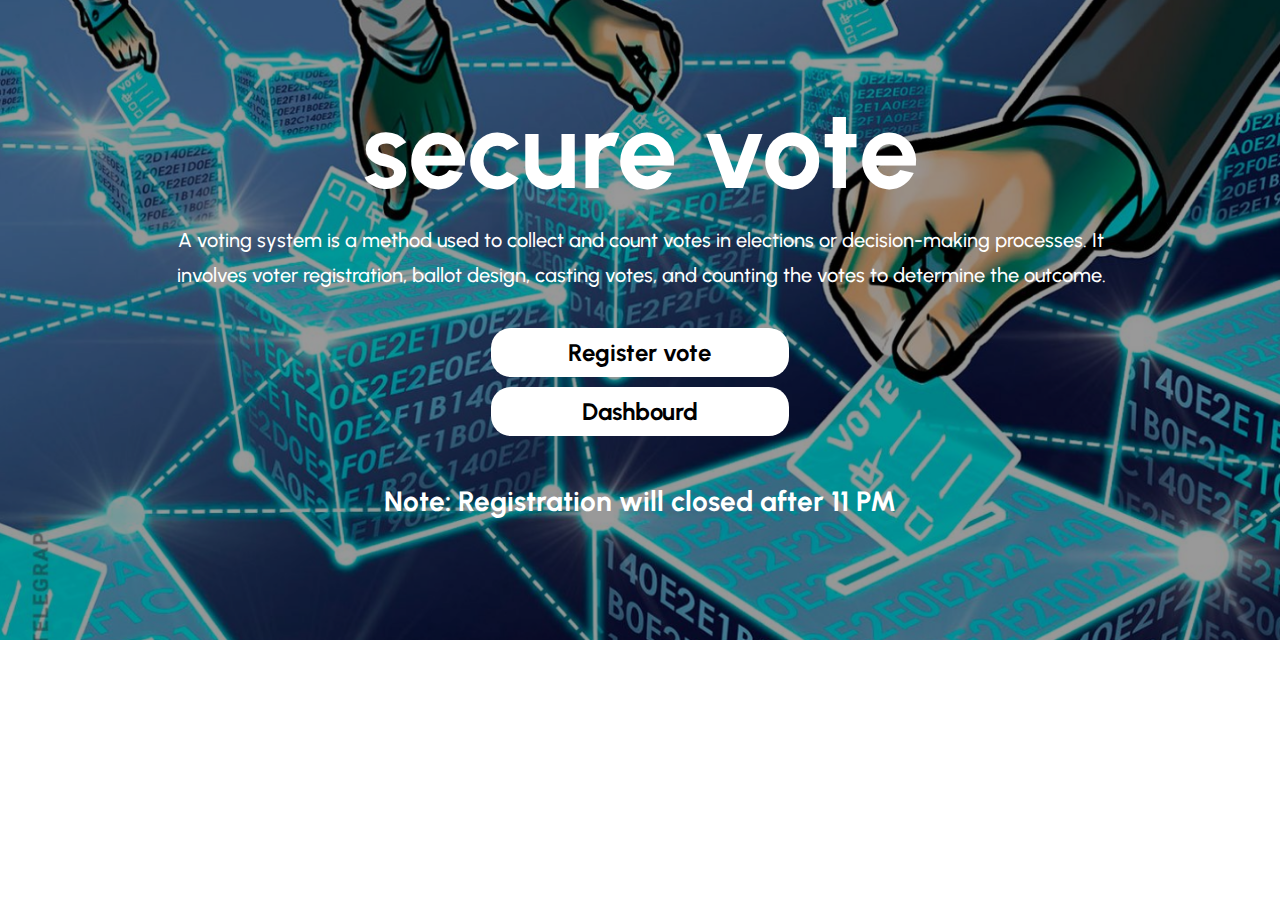
<file: index.html>
<!DOCTYPE html>
<html>

<head>
  <title>TITLE HERE</title>
  <meta charset="utf-8" />
  <meta http-equiv="X-UA-Compatible" content="IE=edge" />
  <meta name="viewport" content="width=device-width, initial-scale=1.0,user-scalable=no" />
  <link rel="stylesheet" href="./assets/css/bootstrap.min.css" />
  <link rel="stylesheet" href="./assets/css/font-awesome.css" />
  <link rel="preconnect" href="https://fonts.googleapis.com">
  <link rel="preconnect" href="https://fonts.gstatic.com" crossorigin>
  <link href="https://fonts.googleapis.com/css2?family=Urbanist:ital,wght@0,100..900;1,100..900&display=swap"
    rel="stylesheet">
  <link rel="stylesheet" href="./assets/css/style.css" />
  <link rel="stylesheet" href="./assets/css/responsive.css" />

</head>

<body>

  <section class="descktop-one-sect">
    <div class="container-fluid">
      <div class="row align-items-center">
        <div class="col-md-10 mx-auto">
          <div class="descktop-one">
            <h1>secure vote</h1>
            <p>A voting system is a method used to collect and count votes in elections or decision-making processes. It
              involves voter registration, ballot design, casting votes, and counting the votes to determine the
              outcome.
            </p>
            <a href="login.html">Register vote</a>
             <a href="dashbord.html">Dashbourd</a>
            <h6>Note: Registration will closed after 11 PM</h6>
          </div>
        </div>
      </div>
    </div>

  </section>







  <script src="./assets/js/font.js"></script>
  <script src="./assets/js/bootstrap.bundle.min.js"></script>
  <script src="./assets/js/custom.js"></script>
</body>

</html>
</file>
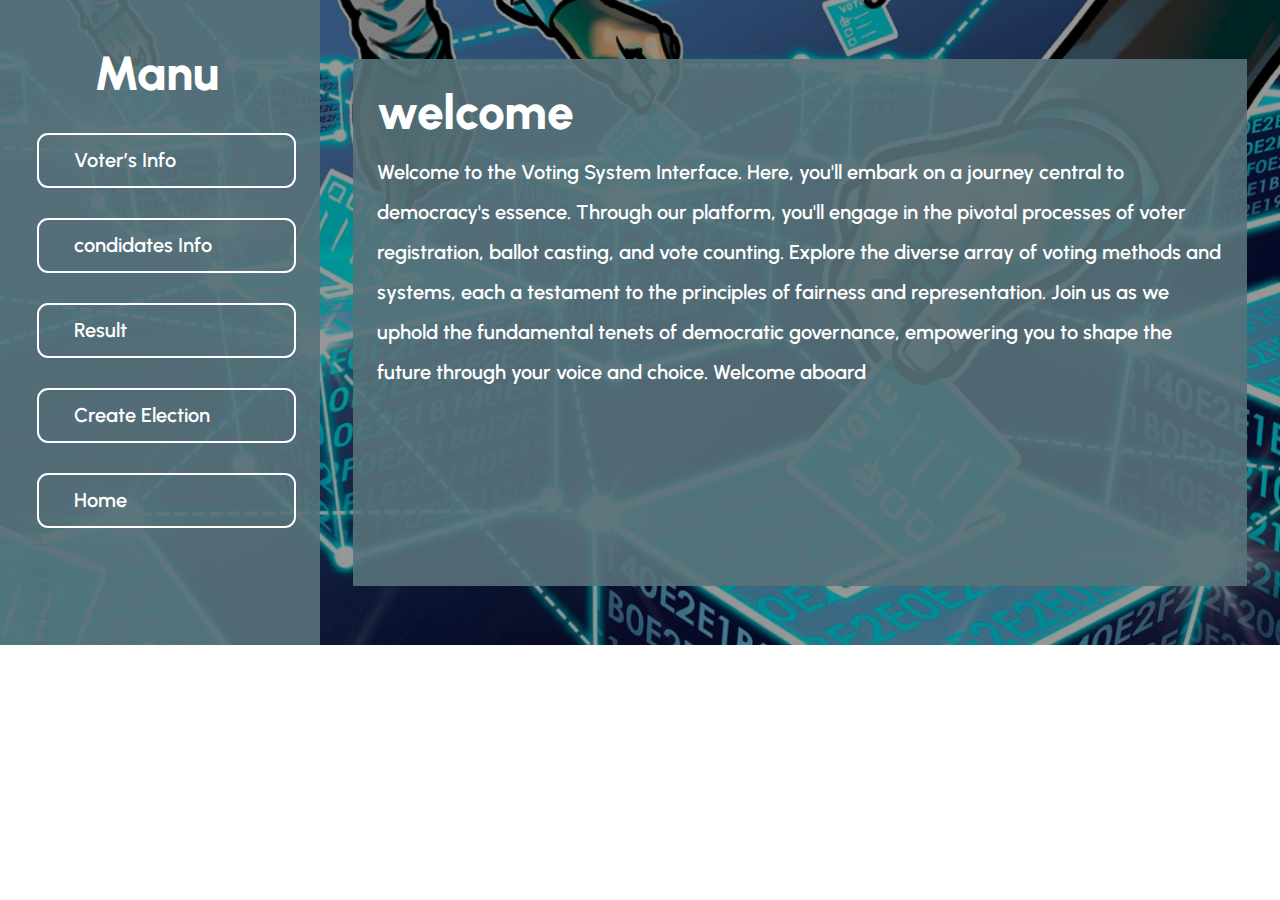
<file: dashbord.html>
<!DOCTYPE html>
<html>

<head>
  <title>TITLE HERE</title>
  <meta charset="utf-8" />
  <meta http-equiv="X-UA-Compatible" content="IE=edge" />
  <meta name="viewport" content="width=device-width, initial-scale=1.0,user-scalable=no" />
  <link rel="stylesheet" href="./assets/css/bootstrap.min.css" />
  <link rel="stylesheet" href="./assets/css/font-awesome.css" />
  <link rel="preconnect" href="https://fonts.googleapis.com">
  <link rel="preconnect" href="https://fonts.gstatic.com" crossorigin>
  <link href="https://fonts.googleapis.com/css2?family=Urbanist:ital,wght@0,100..900;1,100..900&display=swap"
    rel="stylesheet">
  <link rel="stylesheet" href="./assets/css/style.css" />
  <link rel="stylesheet" href="./assets/css/responsive.css" />

</head>

<body>

  <section class="descktop-one-sect dashbord-sect">
    <div class="container-fluid ">
      <div class="row ">
        <div class="col-md-3 p-0">
          <div class="dashbord-side">
            <div class="sidebar-link">
              <h1><a href="dashbord.html">Manu</a></h1>
              <div class="sidebar-btn">
                <a href="vote-info.html">Voter’s Info</a>
                <a href="studentinfo.html">condidates Info</a>
                <a href="result.html">Result</a>
                <a href="election.html">Create Election</a>
                <a href="index.html">Home</a>

                <!-- <a href="javascript:;"></a> -->
              </div>
            </div>
          </div>


      

        </div>


        <div class="col-md-9">
          
          <div class="dashbord-wellcome">
            <h1>welcome</h1>
            <p>Welcome to the Voting System Interface. Here, you'll embark on a journey central to democracy's essence.
              Through our platform, you'll engage in the pivotal processes of voter registration, ballot casting, and
              vote counting. Explore the diverse array of voting methods and systems, each a testament to the principles
              of fairness and representation. Join us as we uphold the fundamental tenets of democratic governance,
              empowering you to shape the future through your voice and choice. Welcome aboard</p>
          </div>
        </div>
      </div>
    </div>

  </section>







  <script src="./assets/js/font.js"></script>
  <script src="./assets/js/bootstrap.bundle.min.js"></script>
  <script src="./assets/js/custom.js"></script>
</body>

</html>
</file>
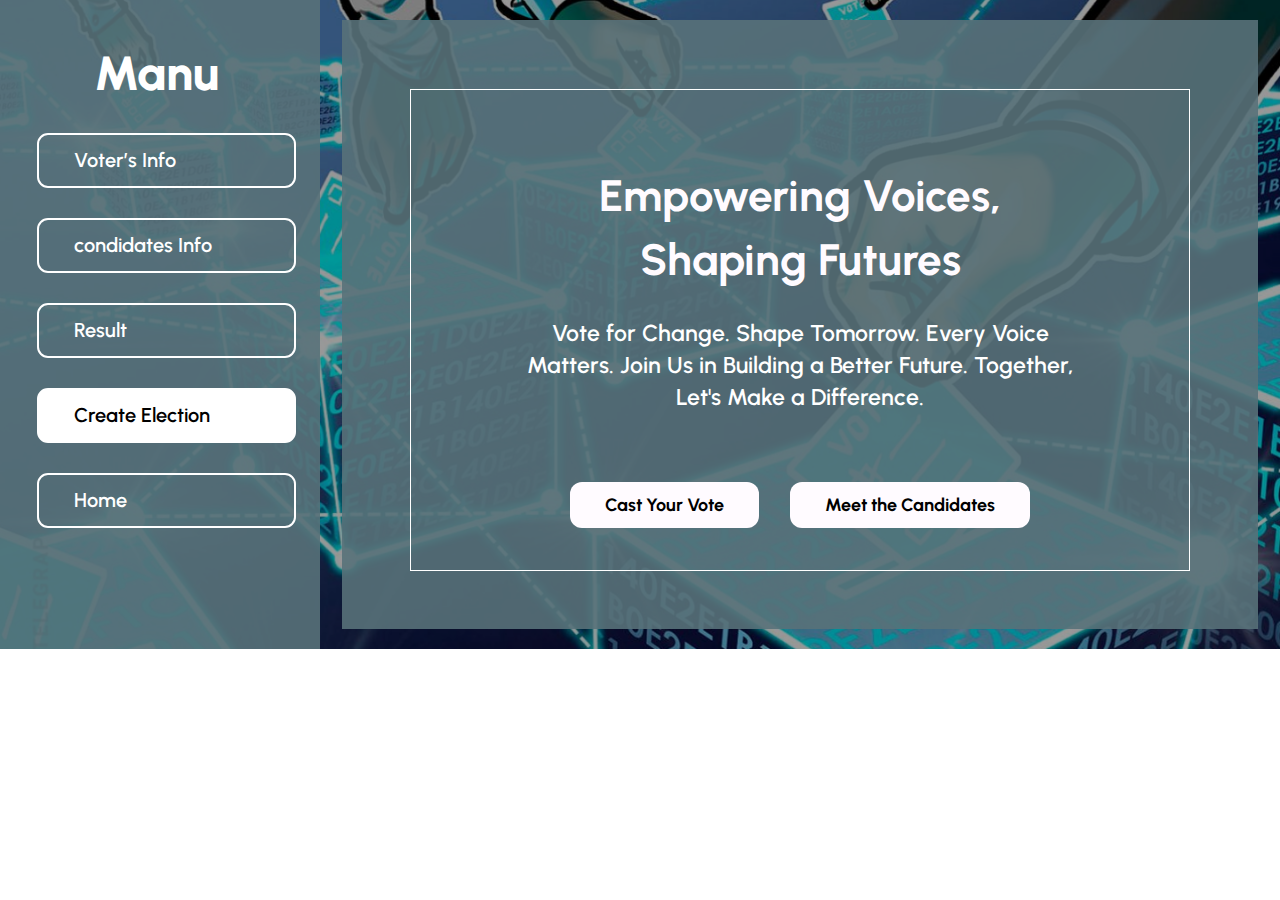
<file: election.html>
<!DOCTYPE html>
<html>

<head>
  <title>TITLE HERE</title>
  <meta charset="utf-8" />
  <meta http-equiv="X-UA-Compatible" content="IE=edge" />
  <meta name="viewport" content="width=device-width, initial-scale=1.0,user-scalable=no" />
  <link rel="stylesheet" href="./assets/css/bootstrap.min.css" />
  <link rel="stylesheet" href="./assets/css/font-awesome.css" />
  <link rel="preconnect" href="https://fonts.googleapis.com">
  <link rel="preconnect" href="https://fonts.gstatic.com" crossorigin>
  <link href="https://fonts.googleapis.com/css2?family=Urbanist:ital,wght@0,100..900;1,100..900&display=swap"
    rel="stylesheet">
  <link rel="stylesheet" href="./assets/css/style.css" />
  <link rel="stylesheet" href="./assets/css/responsive.css" />

</head>

<body>

  <section class="descktop-one-sect dashbord-sect">
    <div class="container-fluid ">
      <div class="row ">
        <div class="col-md-3 p-0">
          <div class="dashbord-side">
            <div class="sidebar-link">
              <h1><a href="dashbord.html">Manu</a></h1>
              <div class="sidebar-btn">
                <a href="vote-info.html">Voter’s Info</a>
                <a href="studentinfo.html">condidates Info</a>
                <a href="result.html">Result</a>
                <a href="election.html" class="active">Create Election</a>
                <a href="index.html">Home</a>

                <!-- <a href="javascript:;"></a> -->
              </div>
            </div>
          </div>
        </div>


        <div class="col-md-9">
          <div class="cadidate-info">
            <div class="election-border">

              <div class="electon-data">
                <h1>Empowering Voices, Shaping Futures</h1>
                <p>Vote for Change. Shape Tomorrow. Every Voice Matters. Join Us in Building a Better Future.
                  Together, Let's Make a Difference.</p>
                <div class="info-conform-btn election-btn">
                  <a href="javascript:;">Cast Your Vote</a>
                  <a href="javascript:;">Meet the Candidates</a>
                </div>
              </div>


            </div>
          </div>
        </div>
      </div>
    </div>

  </section>







  <script src="./assets/js/font.js"></script>
  <script src="./assets/js/bootstrap.bundle.min.js"></script>
  <script src="./assets/js/custom.js"></script>
</body>

</html>
</file>
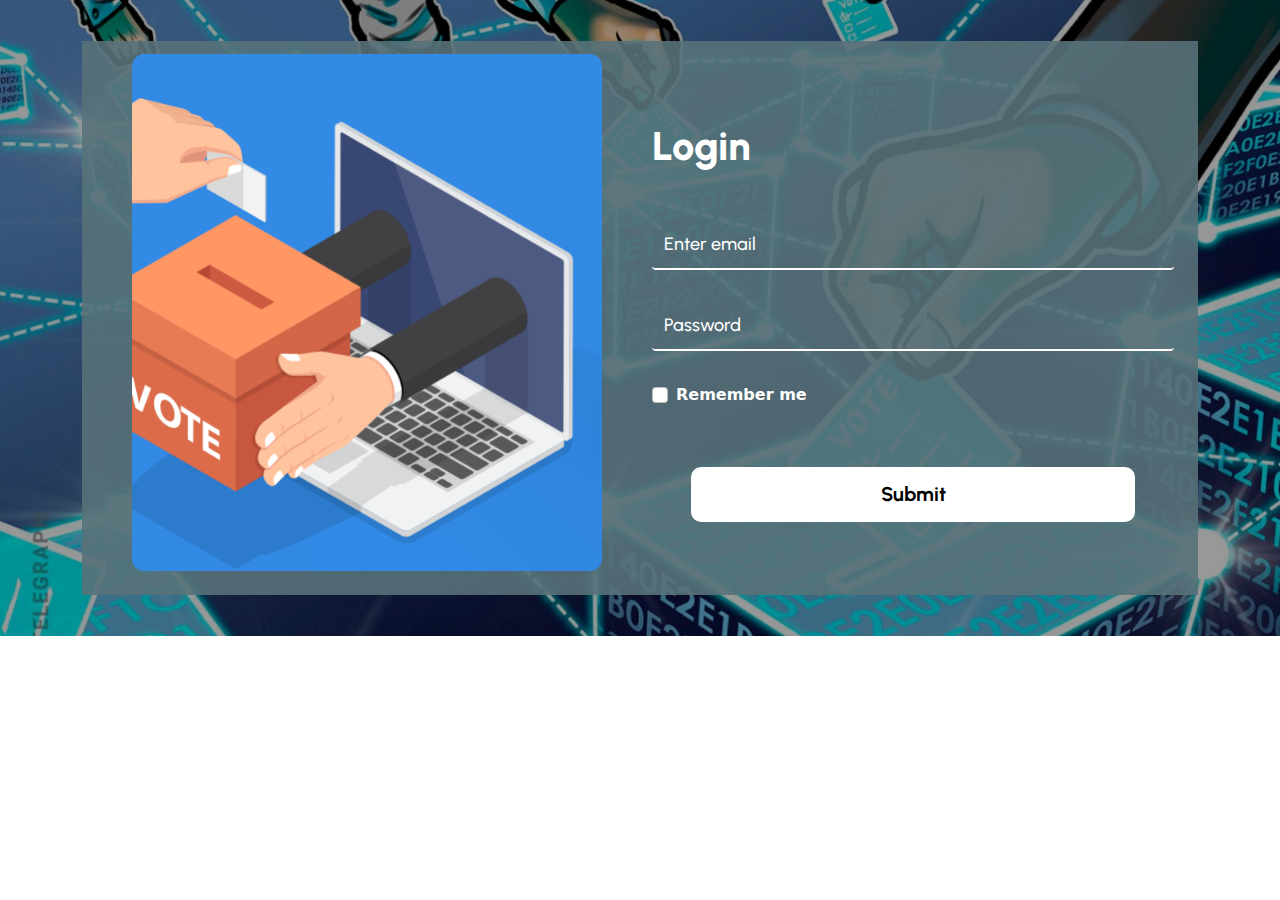
<file: login.html>
<!DOCTYPE html>
<html>

<head>
    <title>TITLE HERE</title>
    <meta charset="utf-8" />
    <meta http-equiv="X-UA-Compatible" content="IE=edge" />
    <meta name="viewport" content="width=device-width, initial-scale=1.0,user-scalable=no" />
    <link rel="stylesheet" href="./assets/css/bootstrap.min.css" />
    <link rel="stylesheet" href="./assets/css/font-awesome.css" />
    <link rel="preconnect" href="https://fonts.googleapis.com">
    <link rel="preconnect" href="https://fonts.gstatic.com" crossorigin>
    <link href="https://fonts.googleapis.com/css2?family=Urbanist:ital,wght@0,100..900;1,100..900&display=swap"
        rel="stylesheet">
    <link rel="stylesheet" href="./assets/css/style.css" />
    <link rel="stylesheet" href="./assets/css/responsive.css" />

</head>

<body>

    <section class="descktop-one-sect">
        <div class="container">
            <div class="row align-items-center">
                <div class="col-md-12">
                    <div class="login-page">
                        <div class="row">
                            <div class="col-md-6">
                                <div class="login-image">
                                    <img src="./assets/images/Login.png" alt="">
                                </div>
                            </div>
                            <div class="col-md-6">
                                <div class="login-data">
                                    <h2>Login</h2>
                                    <div class="login-list">
                                        <form>
                                            <div class="form-group">
                                                <!-- <label for="exampleInputEmail1">Email address</label> -->
                                                <input type="email" class="form-control" id="exampleInputEmail1"
                                                    aria-describedby="emailHelp" placeholder="Enter email">
                                            </div>
                                            <div class="form-group">
                                                <!-- <label for="exampleInputPassword1">Password</label> -->
                                                <input type="password" class="form-control" id="exampleInputPassword1"
                                                    placeholder="Password">
                                            </div>
                                            <div class="form-check">
                                                <input type="checkbox" class="form-check-input" id="exampleCheck1">
                                                <label class="form-check-label" for="exampleCheck1">Remember me</label>
                                            </div>
                                            <div class="login-btn">
                                                <button type="submit" class="btn btn-primary">Submit</button>
                                                <!-- <a href="javacript:;">Login</a> -->
                                            </div>
                                        </form>
                                    </div>


                                </div>
                            </div>
                        </div>
                    </div>
                </div>
            </div>
        </div>
    </section>







    <script src="./assets/js/font.js"></script>
    <script src="./assets/js/bootstrap.bundle.min.js"></script>
    <script src="./assets/js/custom.js"></script>
</body>

</html>
</file>
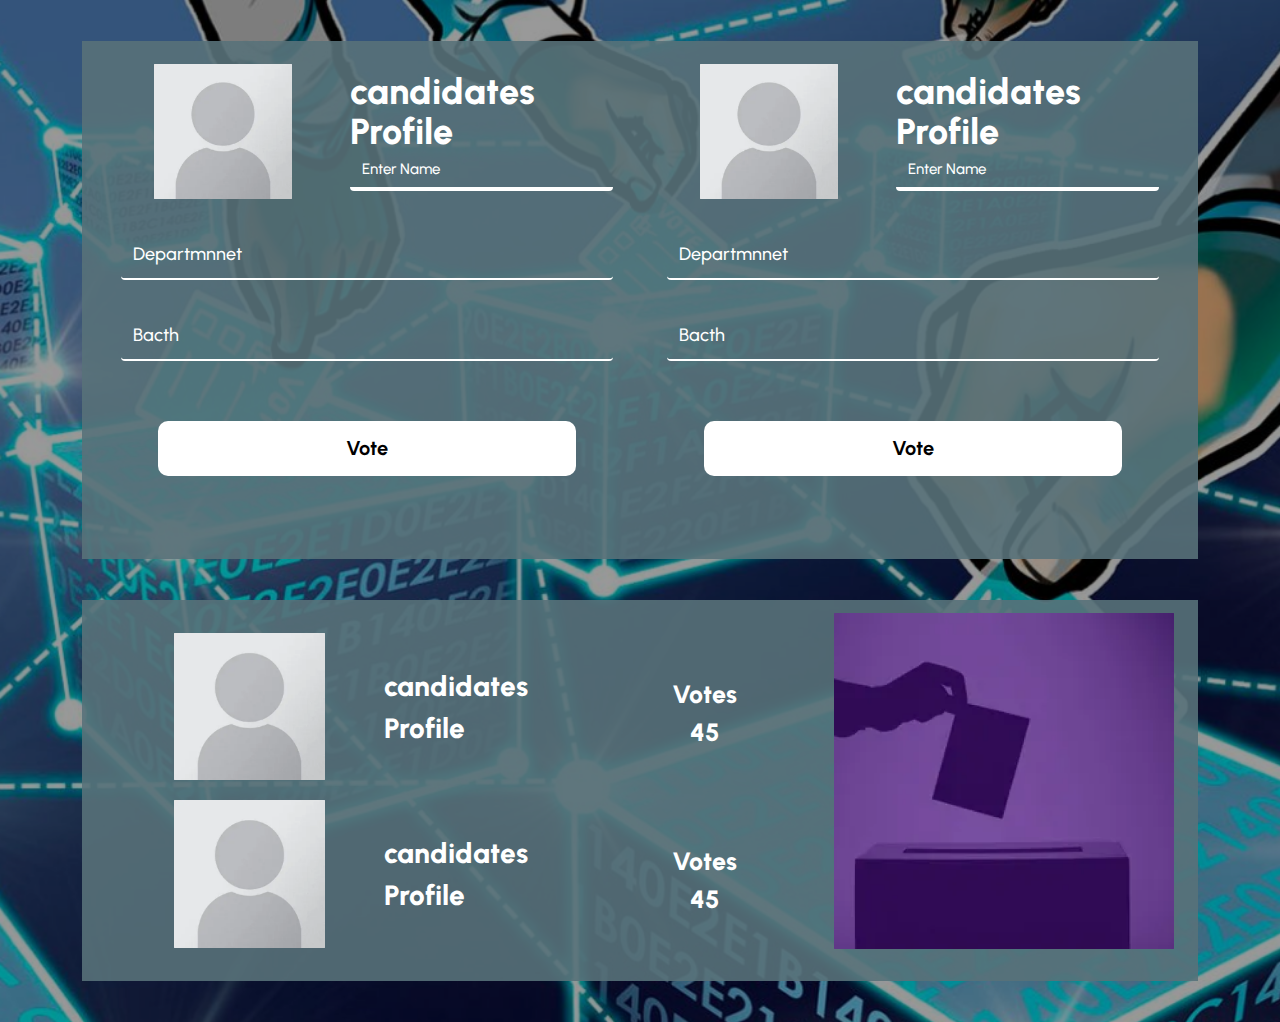
<file: profile.html>
<!DOCTYPE html>
<html>

<head>
    <title>TITLE HERE</title>
    <meta charset="utf-8" />
    <meta http-equiv="X-UA-Compatible" content="IE=edge" />
    <meta name="viewport" content="width=device-width, initial-scale=1.0,user-scalable=no" />
    <link rel="stylesheet" href="./assets/css/bootstrap.min.css" />
    <link rel="stylesheet" href="./assets/css/font-awesome.css" />
    <link rel="preconnect" href="https://fonts.googleapis.com">
    <link rel="preconnect" href="https://fonts.gstatic.com" crossorigin>
    <link href="https://fonts.googleapis.com/css2?family=Urbanist:ital,wght@0,100..900;1,100..900&display=swap"
        rel="stylesheet">
    <link rel="stylesheet" href="./assets/css/style.css" />
    <link rel="stylesheet" href="./assets/css/responsive.css" />

</head>

<body>

    <section class="descktop-one-sect  profile-sect">
        <div class="container">
            <div class="row align-items-center">
                <div class="col-md-12">
                    <div class="login-page">
                        <div class="row">
                            <div class="col-md-6">
                                <div class="student-profle">
                                    <form action="">
                                        <div class="candidate-info">
                                            <div class="profile-image">
                                                <img src="./assets/images/profile.png" alt="">
                                            </div>
                                            <div class="profile-name">
                                                <label for="exampleInputEmail1">candidates Profile</label>
                                                <input type="email" class="form-control" id="exampleInputEmail1"
                                                    aria-describedby="emailHelp" placeholder="Enter Name">
                                            </div>
                                        </div>

                                        <div class="form-group profile-data ">
                                            <input type="text" class="form-control" id="exampleInputPassword1"
                                                placeholder="Departmnnet">
                                        </div>
                                        <div class="form-group  profile-data">
                                            <input type="text" class="form-control" id="exampleInputPassword1"
                                                placeholder="Bacth">
                                        </div>

                                        <div class="vote-btn">
                                            <button type="submit" class="btn btn-primary">Vote</button>
                                        </div>

                                    </form>
                                </div>
                            </div>


                            <div class="col-md-6">
                                <div class="student-profle">
                                    <form action="">
                                        <div class="candidate-info">
                                            <div class="profile-image">
                                                <img src="./assets/images/profile.png" alt="">
                                            </div>
                                            <div class="profile-name">
                                                <label for="exampleInputEmail1">candidates Profile</label>
                                                <input type="email" class="form-control" id="exampleInputEmail1"
                                                    aria-describedby="emailHelp" placeholder="Enter Name">
                                            </div>
                                        </div>

                                        <div class="form-group profile-data ">
                                            <input type="text" class="form-control" id="exampleInputPassword1"
                                                placeholder="Departmnnet">
                                        </div>
                                        <div class="form-group  profile-data">
                                            <input type="text" class="form-control" id="exampleInputPassword1"
                                                placeholder="Bacth">
                                        </div>

                                        <div class="vote-btn">
                                            <button type="submit" class="btn btn-primary">Vote</button>
                                        </div>

                                    </form>
                                </div>
                            </div>




                        </div>
                    </div>

                    <div class="login-page">
                        <div class="row">

                            <div class="col-md-8">
                                <div class="student-votes">

                                    <div class="candidate-votes">
                                        <div class="profile-image">
                                            <img src="./assets/images/profile.png" alt="">
                                        </div>
                                        <div class="profile-name">
                                            <h4>candidates Profile</h4>

                                        </div>
                                    </div>

                                    <div class="votes-number">
                                        <h4>Votes</h4>
                                        <p>45</p>
                                    </div>


                                </div>
                                <div class="student-votes">

                                    <div class="candidate-votes">
                                        <div class="profile-image">
                                            <img src="./assets/images/profile.png" alt="">
                                        </div>
                                        <div class="profile-name">
                                            <h4>candidates Profile</h4>

                                        </div>
                                    </div>

                                    <div class="votes-number">
                                        <h4>Votes</h4>
                                        <p>45</p>
                                    </div>


                                </div>
                            </div>



                            <div class="col-md-4">
                                <div class="toltal-votes-image">
                                    <img src="./assets/images/votes.png" alt="">
                                </div>
                            </div>




                        </div>
                    </div>
                </div>
            </div>
        </div>
    </section>







    <script src="./assets/js/font.js"></script>
    <script src="./assets/js/bootstrap.bundle.min.js"></script>
    <script src="./assets/js/custom.js"></script>
</body>

</html>
</file>
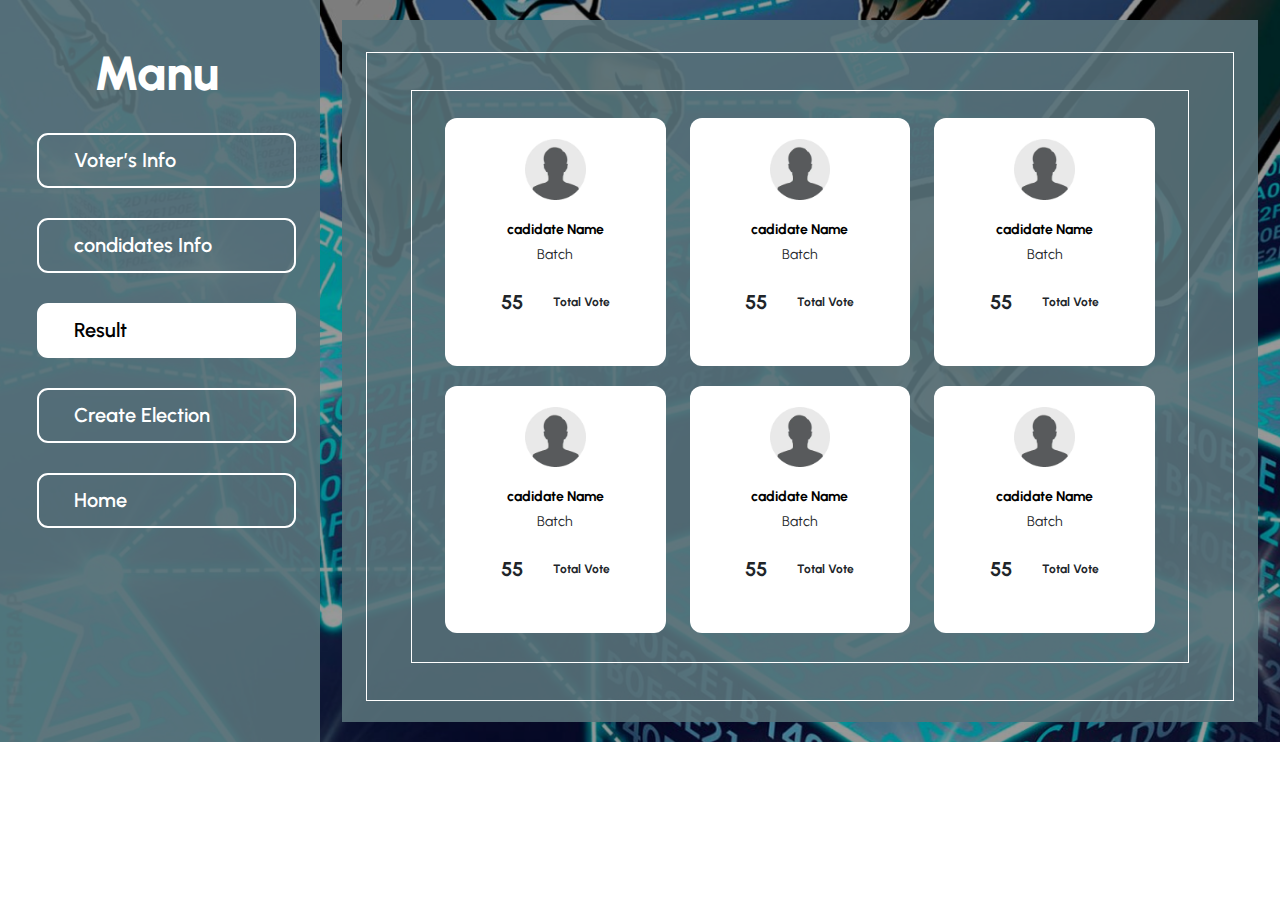
<file: result.html>
<!DOCTYPE html>
<html>

<head>
  <title>TITLE HERE</title>
  <meta charset="utf-8" />
  <meta http-equiv="X-UA-Compatible" content="IE=edge" />
  <meta name="viewport" content="width=device-width, initial-scale=1.0,user-scalable=no" />
  <link rel="stylesheet" href="./assets/css/bootstrap.min.css" />
  <link rel="stylesheet" href="./assets/css/font-awesome.css" />
  <link rel="preconnect" href="https://fonts.googleapis.com">
  <link rel="preconnect" href="https://fonts.gstatic.com" crossorigin>
  <link href="https://fonts.googleapis.com/css2?family=Urbanist:ital,wght@0,100..900;1,100..900&display=swap"
    rel="stylesheet">
  <link rel="stylesheet" href="./assets/css/style.css" />
  <link rel="stylesheet" href="./assets/css/responsive.css" />

</head>

<body>

  <section class="descktop-one-sect dashbord-sect">
    <div class="container-fluid ">
      <div class="row ">
        <div class="col-md-3 p-0">
          <div class="dashbord-side">
            <div class="sidebar-link">
                <h1><a href="dashbord.html">Manu</a></h1>
                <div class="sidebar-btn">
                  <a href="vote-info.html">Voter’s Info</a>
                  <a href="studentinfo.html">condidates Info</a>
                  <a href="result.html" class="active">Result</a>
                  <a href="election.html">Create Election</a>
                  <a href="index.html">Home</a>
  
                  <!-- <a href="javascript:;"></a> -->
                </div>
            </div>
          </div>
        </div>


        <div class="col-md-9">
            <div class="cadidate-info">
               <div class="result-cr-border">
                
                <div class="result-border">
                    <div class="row align-items-start">
                        <div class="col-md-4">
                          <div class="voter-cards">
                            <img src="./assets/images/voter-name.png" alt="">
                            <h4>cadidate Name</h4>
                            <p>Batch</p>
                            <div class="total-vote">
                                <p><span>55</span></p>
                                <h6>Total Vote</h6>
                            </div>
                          </div>
                        </div>
                        <div class="col-md-4">
                            <div class="voter-cards">
                                <img src="./assets/images/voter-name.png" alt="">
                                <h4>cadidate Name</h4>
                                <p>Batch</p>
                                <div class="total-vote">
                                    <p><span>55</span></p>
                                    <h6>Total Vote</h6>
                                </div>
                              </div>
                        </div>
                        <div class="col-md-4">
                            <div class="voter-cards">
                                <img src="./assets/images/voter-name.png" alt="">
                                <h4>cadidate Name</h4>
                                <p>Batch</p>
                                <div class="total-vote">
                                    <p><span>55</span></p>
                                    <h6>Total Vote</h6>
                                </div>
                              </div>
                        </div>
                      </div>

                      <div class="row align-items-start">
                        <div class="col-md-4">
                          <div class="voter-cards">
                            <img src="./assets/images/voter-name.png" alt="">
                            <h4>cadidate Name</h4>
                            <p>Batch</p>
                            <div class="total-vote">
                                <p><span>55</span></p>
                                <h6>Total Vote</h6>
                            </div>
                          </div>
                        </div>
                        <div class="col-md-4">
                            <div class="voter-cards">
                                <img src="./assets/images/voter-name.png" alt="">
                                <h4>cadidate Name</h4>
                                <p>Batch</p>
                                <div class="total-vote">
                                    <p><span>55</span></p>
                                    <h6>Total Vote</h6>
                                </div>
                              </div>
                        </div>
                        <div class="col-md-4">
                            <div class="voter-cards">
                                <img src="./assets/images/voter-name.png" alt="">
                                <h4>cadidate Name</h4>
                                <p>Batch</p>
                                <div class="total-vote">
                                    <p><span>55</span></p>
                                    <h6>Total Vote</h6>
                                </div>
                              </div>
                        </div>
                      </div>
                </div>
               </div>
            </div>
             </div>
      </div>
    </div>

  </section>







  <script src="./assets/js/font.js"></script>
  <script src="./assets/js/bootstrap.bundle.min.js"></script>
  <script src="./assets/js/custom.js"></script>
</body>

</html>
</file>
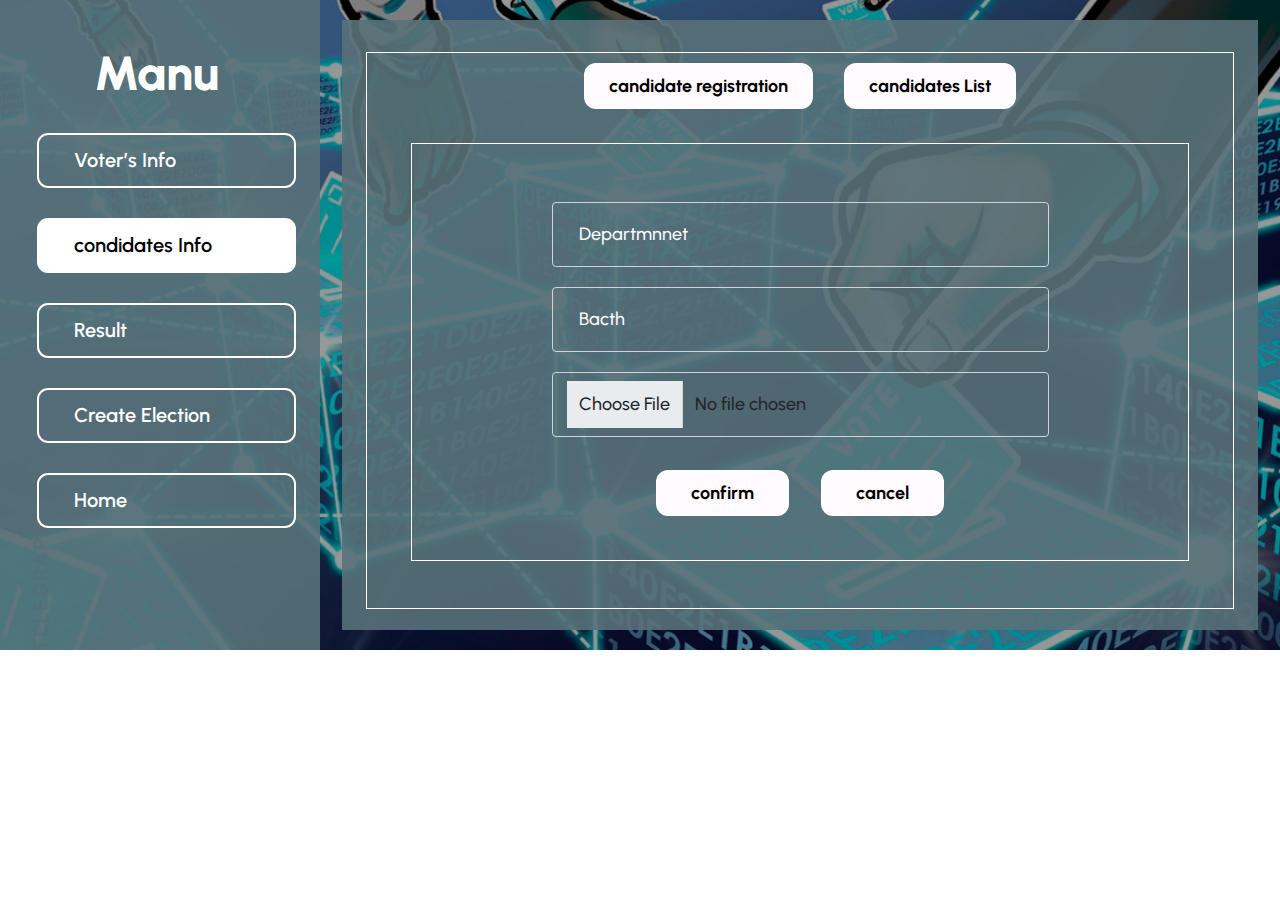
<file: studentinfo.html>
<!DOCTYPE html>
<html>

<head>
  <title>TITLE HERE</title>
  <meta charset="utf-8" />
  <meta http-equiv="X-UA-Compatible" content="IE=edge" />
  <meta name="viewport" content="width=device-width, initial-scale=1.0,user-scalable=no" />
  <link rel="stylesheet" href="./assets/css/bootstrap.min.css" />
  <link rel="stylesheet" href="./assets/css/font-awesome.css" />
  <link rel="preconnect" href="https://fonts.googleapis.com">
  <link rel="preconnect" href="https://fonts.gstatic.com" crossorigin>
  <link href="https://fonts.googleapis.com/css2?family=Urbanist:ital,wght@0,100..900;1,100..900&display=swap"
    rel="stylesheet">
  <link rel="stylesheet" href="./assets/css/style.css" />
  <link rel="stylesheet" href="./assets/css/responsive.css" />

</head>

<body>

  <section class="descktop-one-sect dashbord-sect">
    <div class="container-fluid ">
      <div class="row ">
        <div class="col-md-3 p-0">
          <div class="dashbord-side">
            <div class="sidebar-link">
              <h1><a href="dashbord.html">Manu</a></h1>
              <div class="sidebar-btn">
                <a href="vote-info.html">Voter’s Info</a>
                <a href="studentinfo.html" class="active">condidates Info</a>
                <a href="result.html">Result</a>
                <a href="election.html">Create Election</a>
                <a href="index.html">Home</a>

                <!-- <a href="javascript:;"></a> -->
              </div>
            </div>
          </div>
        </div>


        <div class="col-md-9">
         <div class="cadidate-info">
            <div class="dash-border">
              <div class="student-list-btn">
                <a href="profile.html">candidate registration</a>
                <a href="javascript:;">candidates List</a>
            </div>
             <div class="form-border">
              <div class="info-form">
                <form action="">
                    <div class="info-group  ">
                        <input type="text" class="form-control" id="exampleInputPassword1"
                            placeholder="Departmnnet">
                    </div>
                    <div class="info-group  ">
                        <input type="text" class="form-control" id="exampleInputPassword1"
                            placeholder="Bacth">
                    </div>
                    <div class="info-group  ">
                        <input type="file" class="form-control" id="exampleInputPassword1"
                            placeholder="Bacth">
                    </div>
                    <div class="info-conform-btn">
                        <a href="javascript:;">confirm</a>
                        <a href="javascript:;">cancel</a>
                    </div>
                </form>
            </div>
             </div>
            </div>
         </div>
          </div>
      </div>
    </div>

  </section>







  <script src="./assets/js/font.js"></script>
  <script src="./assets/js/bootstrap.bundle.min.js"></script>
  <script src="./assets/js/custom.js"></script>
</body>

</html>
</file>
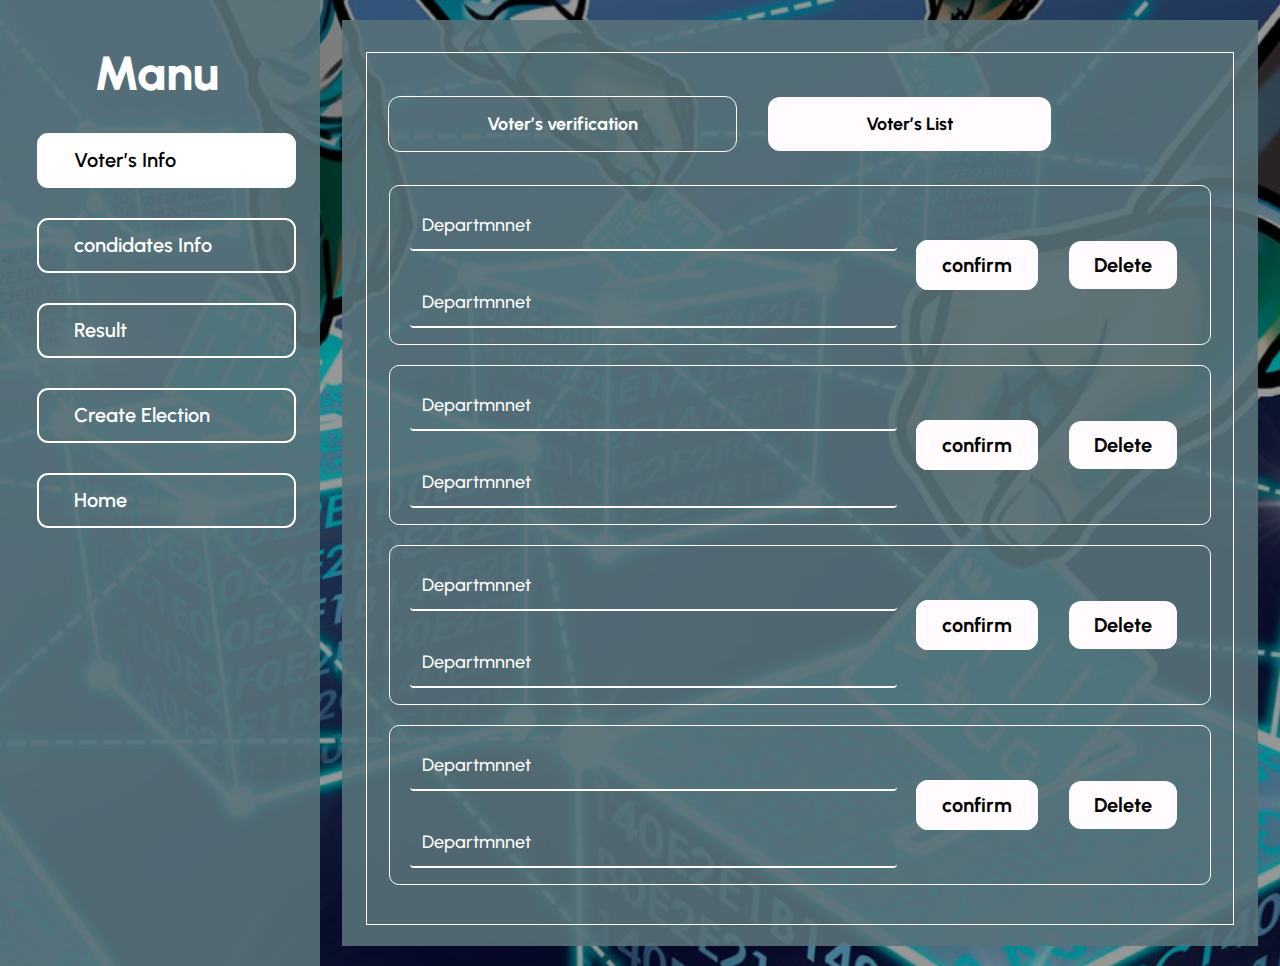
<file: vote-info.html>
<!DOCTYPE html>
<html>

<head>
  <title>TITLE HERE</title>
  <meta charset="utf-8" />
  <meta http-equiv="X-UA-Compatible" content="IE=edge" />
  <meta name="viewport" content="width=device-width, initial-scale=1.0,user-scalable=no" />
  <link rel="stylesheet" href="./assets/css/bootstrap.min.css" />
  <link rel="stylesheet" href="./assets/css/font-awesome.css" />
  <link rel="preconnect" href="https://fonts.googleapis.com">
  <link rel="preconnect" href="https://fonts.gstatic.com" crossorigin>
  <link href="https://fonts.googleapis.com/css2?family=Urbanist:ital,wght@0,100..900;1,100..900&display=swap"
    rel="stylesheet">
  <link rel="stylesheet" href="./assets/css/style.css" />
  <link rel="stylesheet" href="./assets/css/responsive.css" />

</head>

<body>

  <section class="descktop-one-sect dashbord-sect">
    <div class="container-fluid ">
      <div class="row ">
        <div class="col-md-3 p-0">
          <div class="dashbord-side">
            <div class="sidebar-link">
              <h1><a href="dashbord.html">Manu</a></h1>
              <div class="sidebar-btn">
                <a href="vote-info.html" class="active">Voter’s Info</a>
                <a href="studentinfo.html" >condidates Info</a>
                <a href="result.html">Result</a>
                <a href="election.html">Create Election</a>
                <a href="index.html">Home</a>

                <!-- <a href="javascript:;"></a> -->
              </div>
            </div>
          </div>
        </div>

        <div class="col-md-9">
          <div class="cadidate-info">
            <div class="voters-border">

              <div class="voter-information">
                <div class="voter-btn">
                  <a href="javascript:;" class="vote-vrifi">Voter’s verification</a>
                  <a href="javascript:;">Voter’s List</a>
                </div>

                <div class="voter-data">
                  <form action="">
                    <div class="voter-persnal-info">
                      <div class="form-group voter-vote ">
                        <input type="text" class="form-control" id="exampleInputPassword1" placeholder="Departmnnet">
                        <input type="text" class="form-control" id="exampleInputPassword1" placeholder="Departmnnet">
                      </div>
                      <div class="voter-persnal-btn">
                        <a href="javascript:;" class="vote-vrifi">confirm</a>
                        <a href="javascript:;">Delete</a>
                      </div>
                    </div>

                    <div class="voter-persnal-info">
                      <div class="form-group voter-vote ">
                        <input type="text" class="form-control" id="exampleInputPassword1" placeholder="Departmnnet">
                        <input type="text" class="form-control" id="exampleInputPassword1" placeholder="Departmnnet">
                      </div>
                      <div class="voter-persnal-btn">
                        <a href="javascript:;" class="vote-vrifi">confirm</a>
                        <a href="javascript:;">Delete</a>
                      </div>
                    </div>

                    <div class="voter-persnal-info">
                      <div class="form-group voter-vote ">
                        <input type="text" class="form-control" id="exampleInputPassword1" placeholder="Departmnnet">
                        <input type="text" class="form-control" id="exampleInputPassword1" placeholder="Departmnnet">
                      </div>
                      <div class="voter-persnal-btn">
                        <a href="javascript:;" class="vote-vrifi">confirm</a>
                        <a href="javascript:;">Delete</a>
                      </div>
                    </div>

                    <div class="voter-persnal-info">
                      <div class="form-group voter-vote ">
                        <input type="text" class="form-control" id="exampleInputPassword1" placeholder="Departmnnet">
                        <input type="text" class="form-control" id="exampleInputPassword1" placeholder="Departmnnet">
                      </div>
                      <div class="voter-persnal-btn">
                        <a href="javascript:;" class="vote-vrifi">confirm</a>
                        <a href="javascript:;">Delete</a>
                      </div>
                    </div>



                  </form>


                </div>





              </div>




            </div>
          </div>
        </div>
      </div>
    </div>

  </section>







  <script src="./assets/js/font.js"></script>
  <script src="./assets/js/bootstrap.bundle.min.js"></script>
  <script src="./assets/js/custom.js"></script>
</body>

</html>
</file>
<file: assets/css/style.css>
h1,
h2,
h3,
h4,
h5,
h6,
p,
span,
ul,
li,
a,
.btn-default,
textarea {
	margin: 0;
	padding: 0;
}

* {
	margin: 0;
	padding: 0;
}

a:hover {
	text-decoration: none;
}

a:focus {
	text-decoration: none;
}

ul {
	list-style: none;
}


.urbanist {
	font-family: "Urbanist", sans-serif;
	font-optical-sizing: auto;
	font-weight: weight;
	font-style: normal;
}


/* .descktop-one-sect {
	background-image: url(../images/desktop.png);
	background-position: center;
	background-repeat: no-repeat;
	background-size: cover;
	width: 100%;
	height: 100vh;
	opacity: 0.5;
	background-color: black;
} */


.descktop-one-sect {
	position: relative;
	background-color: #000;
}

.descktop-one-sect::before {
	content: ' ';
	display: block;
	position: absolute;
	left: 0;
	top: 0;
	width: 100%;
	height: 100%;
	z-index: 0;
	opacity: 0.6;
	background: url("../images/desktop.png") no-repeat center center;
	background-size: cover;
}



.descktop-one {
	display: flex;
	flex-direction: column;
	align-items: center;
	justify-content: center;
	padding: 78px 24px;
	position: relative;
}

/* section.descktop-one-sect.dashbord-sect {
	height: auto;
}

section.descktop-one-sect.profile-sect {
	height: auto;
} */





.descktop-one h1 {
	font-family: Urbanist;
	font-size: 108px;
	font-weight: 700;
	line-height: 144px;
	text-align: center;
	color: white;
}

.descktop-one p {
	font-family: Urbanist;
	font-size: 20px;
	font-weight: 500;
	line-height: 35px;
	text-align: center;
	color: white;
	padding: 1px 0px 30px 2px;
}

.descktop-one a {
	font-family: Urbanist;
	font-size: 24px;
	font-weight: 700;
	line-height: 35px;
	text-align: center;
	background: white;
	padding: 7px 40px;
	color: black;
	text-decoration: none;
	border-radius: 20px;
	width: 30%;
	margin: 5px 0px;
}

.descktop-one h6 {
	font-family: Urbanist;
	font-size: 28px;
	font-weight: 700;
	line-height: 35px;
	text-align: center;
	color: white;
	padding: 43px 0px;
}



.login-btn button {
	font-family: Urbanist;
	font-size: 20px;
	font-weight: 700;
	line-height: 35px;
	text-align: center;
	color: black;
	text-decoration: none;
	background: white;
	width: 85% !important;
	padding: 10px 32px;
	border-radius: 10px;
	border: none;
}


.login-data h2 {
	font-family: Urbanist;
	font-size: 40px;
	font-weight: 800;
	line-height: 35px;
	text-align: left;
	color: white;
	padding: 25px 0px;
}

.form-group input {
	font-family: Urbanist;
	font-size: 18px;
	font-weight: 500;
	line-height: 35px;
	text-align: left;
	background: transparent;
	border: none;
	border-bottom: 2px solid #fffbff;
	margin: 32px 0px;
	/* color: #fffbff !important; */
}


.login-image {
	text-align: center;
}

.login-image img {
	width: 90%;
}

.login-page {
	background-image: url(../images/form.png);
	background-position: center;
	background-repeat: no-repeat;
	background-size: cover;
	margin: 41px 0px;
	padding: 13px 24px;
	position: relative;
}



.login-btn {
	margin: 60px 0px;
	/* width: 100% !important; */
	text-align: center;
}

.login-data {
	margin: 50px 0px;
}

.form-check label {
	color: white;
	font-size: 16px;
	font-weight: 700;
}

.form-group input::placeholder {
	color: white;
}

.candidate-info {
	display: flex;
	align-items: center;
	justify-content: space-around;
	gap: 25px;
}

.profile-data input {
	border-bottom: 2px solid white;
}

.profile-name label {
	font-family: Urbanist;
	font-size: 36px;
	font-weight: 800;
	line-height: 40px;
	text-align: left;
	color: white;
}

.profile-name input {
	font-family: Urbanist;
	font-size: 15px;
	font-weight: 500;
	text-align: left;
	background: transparent;
	border: 0;
	border-bottom: 4px solid white;

}

.profile-name input::placeholder {
	color: white;
}



.vote-btn button {
	font-family: Urbanist;
	font-size: 20px;
	font-weight: 700;
	line-height: 35px;
	text-align: center;
	color: black;
	text-decoration: none;
	background: white;
	width: 85% !important;
	padding: 10px 32px;
	border-radius: 10px;
	border: none;
}

.vote-btn {
	margin: 60px 0px;
	/* width: 100% !important; */
	text-align: center;
}

.student-profle {
	padding: 10px 15px;
}

.profile-image img {
	width: 68%;
}


.votes-number h4 {
	font-family: Urbanist;
	font-size: 25px;
	font-weight: 800;
	line-height: 51px;
	text-align: center;
	color: white;
}

.student-votes {
	display: flex;
	align-items: center;
	gap: 23px;
	margin: 20px 32px;
}


.votes-number p {
	font-family: Urbanist;
	font-size: 25px;
	font-weight: 800;
	line-height: 25px;
	text-align: center;
	color: white;
}



.toltal-votes-image img {
	width: 100%;
}

.candidate-votes {
	display: flex;
	align-items: center;
	justify-content: space-around;
	gap: 23px;
}


.profile-name h4 {
	font-family: Urbanist;
	font-size: 28px;
	font-weight: 800;
	line-height: 42px;
	text-align: left;
	color: white;
}

.votes-number {
	margin: 0px 41px;
	text-align: center;
}

.profile-image {
	text-align: center;
}



.dashbord-side {
	background-image: url(../images/form.png);
	background-position: center;
	background-repeat: no-repeat;
	background-size: cover;
	margin: 0px !important;
	padding: 13px 24px 16px 17px;
	height: 100%;
	position: relative;
}

.sidebar-link h1 a {
	color: white;
	text-decoration: none;

}


.sidebar-link h1 {
	font-family: Urbanist;
	font-size: 48px;
	font-weight: 800;
	line-height: 40px;
	text-align: center;
	color: white;
	padding: 40px 0;
}


.sidebar-btn a {
	font-family: Urbanist;
	font-size: 20px;
	font-weight: 600;
	line-height: 35px;
	text-align: left;
	text-decoration: none;
	color: white;
	border: 2px solid white;
	padding: 8px 35px;
	width: 100%;
	border-radius: 11px;
	transition-duration: 0.4s;
}

.sidebar-btn a:hover {
	background-color: #fffbff;
	color: black;
}



.sidebar-btn {
	display: flex;
	flex-direction: column;
	align-items: flex-start;
	gap: 30px;
	padding: 0px 0px 0px 20px;
}

.dashbord-wellcome h1 {
	font-family: Urbanist;
	font-size: 48px;
	font-weight: 800;
	line-height: 40px;
	text-align: left;
	color: white;
	padding: 20px 0px;
}

.dashbord-wellcome p {
	font-family: Urbanist;
	font-size: 20px;
	font-weight: 600;
	line-height: 40px;
	text-align: left;
	color: white;
}




.dashbord-wellcome {
	background-image: url(../images/form.png);
	background-position: center;
	background-repeat: no-repeat;
	background-size: cover;
	margin: 59px 21px;
	padding: 13px 24px 194px 24px;
	position: relative;
}

.cadidate-info {
	background-image: url(../images/form.png);
	background-position: center;
	background-repeat: no-repeat;
	background-size: cover;
	margin: 20px 10px;
	padding: 32px 24px 21px 24px;
	position: relative;
}

.student-list-btn a {
	font-family: Urbanist;
	font-size: 18px;
	font-weight: 700;
	line-height: 27px;
	text-align: center;
	color: #000000;
	background-color: #fffbff;
	padding: 12px 25px;
	margin: 0px 13px;
	border-radius: 12px;
	text-decoration: none;
}

.student-list-btn {
	text-align: center;
	margin: 20px 0px;
}

.info-conform-btn {
	text-align: center;
	margin-top: 30px;
}

.info-conform-btn a {
	font-family: Urbanist;
	font-size: 18px;
	font-weight: 700;
	line-height: 32px;
	text-align: center;
	color: #000000;
	background-color: #fffbff;
	padding: 12px 35px;
	margin: 13px 13px;
	border-radius: 12px;
	text-decoration: none;
}

.info-group input {
	width: 70%;
	background: transparent;
	font-family: Urbanist;
	font-size: 18px;
	font-weight: 500;
	line-height: 35px;
	text-align: left;
	padding: 14px 26px;
	margin: 10px 0px;
}

.info-group input::placeholder {
	color: #fffbff;
}


.dash-border {
	border: 1px solid white;
}


.form-border {
	border: 1px solid white;
	margin: 43px 44px 47px 44px;
	padding: 48px 33px 51px 33px;
}

.info-group {
	display: flex;
	align-items: center;
	justify-content: center;
}

.info-form {
	margin: 0px 0px;
}

.voter-cards {
	background-color: #FFFFFF;
	text-align: center;
	padding: 21px 21px;
	border-radius: 12px;
	margin: 10px 0;
}


.voter-cards img {
	width: 34%;
}

.voter-cards h4 {
	font-family: Urbanist;
	font-size: 14px;
	font-weight: 700;
	line-height: 39px;
	text-align: center;
	color: black;
	padding: 10px 0 0;
}

.voter-cards p {
	font-family: Urbanist;
	font-size: 14px;
	font-weight: 400;
	line-height: 11px;
	text-align: center;
}

.total-vote p span {
	font-family: Urbanist;
	font-size: 20px;
	font-weight: 700;
	line-height: 35px;
	text-align: center;

}

.total-vote h6 {
	font-family: Urbanist;
	font-size: 12px;
	font-weight: 700;
	line-height: 35px;
	text-align: left;

}

.total-vote {
	display: flex;
	align-items: center;
	justify-content: center;
	gap: 30px;
	padding: 25px 0px;
}

.result-cr-border {
	border: 1px solid white;
}


.result-border {
	border: 1px solid white;
	margin: 37px 44px 37px 44px;
	padding: 17px 33px 19px 33px;
}

.electon-data h1 {
	font-family: Urbanist;
	font-size: 44px;
	font-weight: 700;
	line-height: 64px;
	text-align: center;
	color: #fffbff;
	padding: 15px 101px;
}

.electon-data p {
	font-family: Urbanist;
	font-size: 23px;
	font-weight: 600;
	line-height: 32px;
	text-align: center;
	color: #FFFFFF;
	padding: 10px 68px;
	margin-bottom: 66px;
}



.election-border {
	border: 1px solid white;
	margin: 37px 44px 37px 44px;
	padding: 59px 33px 49px 33px;
}



.voter-btn {
	/* text-align: center; */
	margin-top: 30px;
	margin-bottom: 45px;
}

.voter-btn a {
	font-family: Urbanist;
	font-size: 18px;
	font-weight: 700;
	line-height: 32px;
	text-align: center;
	color: #000000;
	background-color: #fffbff;
	padding: 16px 98px;
	margin: 13px 13px;
	border-radius: 12px;
	text-decoration: none;
	/* width: 83% !important; */
}

a.vote-vrifi {
	background: transparent;
	border: 1px solid white;
	color: #FFFFFF;
}

.voters-border {
	border: 1px solid white;
	padding: 25px 8px;
}

.voter-persnal-btn a {
	font-family: Urbanist;
	font-size: 20px;
	font-weight: 700;
	line-height: 32px;
	text-align: center;
	color: #000000;
	background-color: #fffbff;
	padding: 12px 25px;
	margin: 13px 13px;
	border-radius: 12px;
	text-decoration: none;
}

.voter-persnal-info {
	display: flex;
	align-items: center;
	justify-content: space-between;
	padding: 2px 20px;
	border: 1px solid white;
	margin: 20px 14px 14px 14px;
	border-radius: 10px;
}


.voter-vote input {
	font-family: Urbanist;
	font-size: 18px;
	font-weight: 500;
	line-height: 35px;
	text-align: left;
	background: transparent;
	border: none;
	border-bottom: 2px solid #fffbff;
	margin: 14px 0px;
	display: inline-block;
}

a.active {
	color: #000000;
	background-color: #ffffff;
}

.descktop-one a:hover{
	color: #fffbff;
	background-color: #0b5ed7;
}
</file>
<file: assets/css/responsive.css>
@media (max-width: 1200px){}
@media (max-width: 1024px){
    .sidebar-btn a {
        font-family: Urbanist;
        font-size: 13px;
        font-weight: 600;
        line-height: 35px;
        text-align: left;
        text-decoration: none;
        color: white;
        border: 2px solid white;
        padding: 8px 18px;
        width: 100%;
        border-radius: 11px;
        transition-duration: 0.4s;
    }

    /* .dashbord-wellcome {
        background-image: url(../images/form.png);
        background-position: center;
        background-repeat: no-repeat;
        background-size: cover;
        margin: 38px 8px;
        padding: 13px 15px 74px 15px;
        position: relative;
    }

    .dashbord-wellcome p {
        font-family: Urbanist;
        font-size: 16px;
        font-weight: 600;
        line-height: 34px;
        text-align: left;
        color: white;
    }

    .dashbord-wellcome h1 {
        font-family: Urbanist;
        font-size: 39px;
        font-weight: 800;
        line-height: 24px;
        text-align: left;
        color: white;
        padding: 20px 0px;
    } */

    a.active {
        color: #000000;
        background-color: #ffffff;
    }

    .voter-btn a {
        font-family: Urbanist;
        font-size: 18px;
        font-weight: 700;
        line-height: 32px;
        text-align: center;
        color: #000000;
        background-color: #fffbff;
        padding: 16px 78px;
        margin: 13px 13px;
        border-radius: 12px;
        text-decoration: none;
        /* width: 83% !important; */
    }

    .voter-persnal-info {
        gap: 20px;
        display: flex;
        align-items: center;
        justify-content: space-between;
        padding: 26px 20px;
        border: 2px solid white;
        margin: 20px 14px 14px 14px;
        border-radius: 10px;
        flex-wrap: wrap;
    }
}



@media (max-width: 768px){
    .descktop-one h1 {
        font-family: Urbanist;
        font-size: 75px;
        font-weight: 700;
        line-height: 65px;
       
    }

    .descktop-one p {
        font-family: Urbanist;
        font-size: 18px;
        font-weight: 500;
        line-height: 29px;
        text-align: center;
        color: white;
        padding: 16px 0px 16px 2px;
    }

    .descktop-one {
      
        padding: 78px 1px;
        position: relative;
    }

    .descktop-one a {
       
        padding: 7px 40px;
       
        border-radius: 20px;
        width: 50%;
        margin: 5px 0px;
    }

    .descktop-one h6 {
        font-family: Urbanist;
        font-size: 20px;
        font-weight: 700;
        line-height: 26px;
        text-align: center;
        color: white;
        padding: 25px 0px;
    }

    .sidebar-btn a {
        font-family: Urbanist;
        font-size: 13px;
        font-weight: 600;
        line-height: 35px;
        text-align: left;
        text-decoration: none;
        color: white;
        border: 2px solid white;
        padding: 8px 18px;
        width: 100%;
        border-radius: 11px;
        transition-duration: 0.4s;
    }

    .dashbord-wellcome {
        background-image: url(../images/form.png);
        background-position: center;
        background-repeat: no-repeat;
        background-size: cover;
        margin: 38px 8px;
        padding: 13px 15px 74px 15px;
        position: relative;
    }

    .dashbord-wellcome p {
        font-family: Urbanist;
        font-size: 16px;
        font-weight: 600;
        line-height: 34px;
        text-align: left;
        color: white;
    }

    .dashbord-wellcome h1 {
        font-family: Urbanist;
        font-size: 39px;
        font-weight: 800;
        line-height: 24px;
        text-align: left;
        color: white;
        padding: 20px 0px;
    }


    a.active {
        color: #000000;
        background-color: #ffffff;
    }

    .cadidate-info {
        background-image: url(../images/form.png);
        background-position: center;
        background-repeat: no-repeat;
        background-size: cover;
        margin: 26px 1px;
        padding: 3px 0px 21px 0px;
        position: relative;
    }

    .voter-btn a {
        font-family: Urbanist;
        font-size: 14px;
        font-weight: 700;
        line-height: 32px;
        text-align: center;
        color: #000000;
        background-color: #fffbff;
        padding: 14px 4px;
        margin: 12px 13px;
        border-radius: 12px;
        text-decoration: none;
        /* width: 83% !important; */
    }



    .voter-persnal-info {
        display: flex;
        align-items: center;
        justify-content: space-between;
        padding: 30px 3px;
        border: 1px solid white;
        margin: 20px 14px 14px 14px;
        border-radius: 10px;
        flex-wrap: wrap;
        gap: 25px;
    }


    .voter-persnal-btn a {
        font-family: Urbanist;
        font-size: 16px;
        font-weight: 700;
        line-height: 32px;
        text-align: center;
        color: #000000;
        background-color: #fffbff;
        padding: 11px 15px;
        margin: 13px 13px;
        border-radius: 12px;
        text-decoration: none;
    }

    .result-border {
        border: 1px solid white;
        margin: 0px 0px 0px 0px;
        padding: 17px 0px 19px 0px;
    }

    .election-border {
        border: 1px solid white;
        margin: 0;
        padding: 0 0 37px 0;
    }

    .electon-data h1 {
        font-family: Urbanist;
        font-size: 36px;
        font-weight: 700;
        line-height: 49px;
        text-align: center;
        color: #fffbff;
        padding: 15px 50px;
    }
    .electon-data p {
        font-family: Urbanist;
        font-size: 20px;
        font-weight: 600;
        line-height: 32px;
        text-align: center;
        color: #FFFFFF;
        padding: 10px 32px;
        margin-bottom: 61px;
    }
    .profile-name label {
        font-family: Urbanist;
        font-size: 21px;
        font-weight: 800;
        line-height: 32px;
        text-align: left;
        color: white;
    }

    .profile-name h4 {
        font-family: Urbanist;
        font-size: 23px;
        font-weight: 800;
        line-height: 32px;
        text-align: left;
        color: white;
    }

    .candidate-votes {
        display: flex;
        align-items: center;
        justify-content: space-around;
        gap: 4px;
    }

    .student-votes {
        display: flex;
        align-items: center;
        gap: 23px;
        margin: 20px 1px;
    }
}



@media (max-width: 576px){
    .descktop-one h1 {
        font-family: Urbanist;
        font-size: 75px;
        font-weight: 700;
        line-height: 65px;
       
    }

    .descktop-one p {
        font-family: Urbanist;
        font-size: 18px;
        font-weight: 500;
        line-height: 29px;
        text-align: center;
        color: white;
        padding: 16px 0px 16px 2px;
    }

    .descktop-one {
      
        padding: 78px 1px;
        position: relative;
    }

    .descktop-one a {
       
        padding: 7px 40px;
       
        border-radius: 20px;
        width: 85%;
        margin: 5px 0px;
    }

    .descktop-one h6 {
        font-family: Urbanist;
        font-size: 20px;
        font-weight: 700;
        line-height: 26px;
        text-align: center;
        color: white;
        padding: 25px 0px;
    }

    .dashbord-wellcome {
      
        margin: 59px 0px;
        padding: 13px 15px 63px 15px;
        position: relative;
    }
    a.active {
        color: #000000;
        background-color: #ffffff;
    }

    .cadidate-info {
        background-image: url(../images/form.png);
        background-position: center;
        background-repeat: no-repeat;
        background-size: cover;
        margin: 26px 1px;
        padding: 3px 0px 21px 0px;
        position: relative;
    }

    .voter-btn a {
        font-family: Urbanist;
        font-size: 14px;
        font-weight: 700;
        line-height: 32px;
        text-align: center;
        color: #000000;
        background-color: #fffbff;
        padding: 14px 4px;
        margin: 12px 13px;
        border-radius: 12px;
        text-decoration: none;
        /* width: 83% !important; */
    }



    .voter-persnal-info {
        display: flex;
        align-items: center;
        justify-content: space-between;
        padding: 30px 3px;
        border: 1px solid white;
        margin: 20px 14px 14px 14px;
        border-radius: 10px;
        flex-wrap: wrap;
        gap: 25px;
    }


    .voter-persnal-btn a {
        font-family: Urbanist;
        font-size: 16px;
        font-weight: 700;
        line-height: 32px;
        text-align: center;
        color: #000000;
        background-color: #fffbff;
        padding: 11px 15px;
        margin: 13px 13px;
        border-radius: 12px;
        text-decoration: none;
    }

    .student-list-btn a {
        font-family: Urbanist;
        font-size: 14px;
        font-weight: 700;
        line-height: 22px;
        text-align: center;
        color: #000000;
        background-color: #fffbff;
        padding: 12px 9px;
        margin: 0px 3px;
        border-radius: 12px;
        text-decoration: none;
    }

    .form-border {
        border: aliceblue;
        margin: 43px 0px 1px 0px;
        padding: 0px 0px 51px 1px;
    }

    .info-group input {
        width: 100%;
        background: transparent;
        font-family: Urbanist;
        font-size: 18px;
        font-weight: 500;
        line-height: 35px;
        text-align: left;
        padding: 14px 26px;
        margin: 10px 0px;
    }

    .info-conform-btn a {
        font-family: Urbanist;
        font-size: 14px;
        font-weight: 700;
        line-height: 32px;
        text-align: center;
        color: #000000;
        background-color: #fffbff;
        padding: 12px 35px;
        margin: 13px 13px;
        border-radius: 12px;
        text-decoration: none;
    }

    .result-border {
        border: 1px solid white;
        margin: 0px 0px 0px 1px;
        padding: 0px 0px 0px 0px;
    }
    .electon-data h1 {
        font-family: Urbanist;
        font-size: 29px;
        font-weight: 700;
        line-height: 46px;
        text-align: center;
        color: #fffbff;
        padding: 15px 10px;
    }

    .election-border {
        border: 1px solid white;
        margin: 0;
        padding: 3px 0px 22px 0px;
    }
    .electon-data p {
        font-family: Urbanist;
        font-size: 22px;
        font-weight: 600;
        line-height: 28px;
        text-align: center;
        color: #FFFFFF;
        padding: 0px 9px;
        margin-bottom: 66px;
    }

    .info-conform-btn.election-btn a {
        padding: 10px 11px;
        font-size: 14px;
        margin: 0 0;
    }
    .profile-name label {
        font-family: Urbanist;
        font-size: 21px;
        font-weight: 800;
        line-height: 32px;
        text-align: left;
        color: white;
    }

    .profile-name h4 {
        font-family: Urbanist;
        font-size: 23px;
        font-weight: 800;
        line-height: 32px;
        text-align: left;
        color: white;
    }

    .candidate-votes {
        display: flex;
        align-items: center;
        justify-content: space-around;
        gap: 4px;
    }

    .student-votes {
        display: flex;
        align-items: center;
        gap: 23px;
        margin: 20px 1px;
    }
}




@media (max-width: 375px){
    .descktop-one h1 {
        font-family: Urbanist;
        font-size: 75px;
        font-weight: 700;
        line-height: 65px;
       
    }

    .descktop-one p {
        font-family: Urbanist;
        font-size: 18px;
        font-weight: 500;
        line-height: 29px;
        text-align: center;
        color: white;
        padding: 16px 0px 16px 2px;
    }

    .descktop-one {
      
        padding: 78px 1px;
        position: relative;
    }

    .descktop-one a {
       
        padding: 7px 40px;
       
        border-radius: 20px;
        width: 85%;
        margin: 5px 0px;
    }

    .descktop-one h6 {
        font-family: Urbanist;
        font-size: 20px;
        font-weight: 700;
        line-height: 26px;
        text-align: center;
        color: white;
        padding: 25px 0px;
    }


    .dashbord-wellcome {
      
        margin: 59px 0px;
        padding: 13px 15px 63px 15px;
        position: relative;
    }

    a.active {
        color: #000000;
        background-color: #ffffff;
    }

    .cadidate-info {
        background-image: url(../images/form.png);
        background-position: center;
        background-repeat: no-repeat;
        background-size: cover;
        margin: 26px 1px;
        padding: 3px 0px 21px 0px;
        position: relative;
    }

    .voter-btn a {
        font-family: Urbanist;
        font-size: 14px;
        font-weight: 700;
        line-height: 32px;
        text-align: center;
        color: #000000;
        background-color: #fffbff;
        padding: 14px 4px;
        margin: 12px 13px;
        border-radius: 12px;
        text-decoration: none;
        /* width: 83% !important; */
    }



    .voter-persnal-info {
        display: flex;
        align-items: center;
        justify-content: space-between;
        padding: 30px 3px;
        border: 1px solid white;
        margin: 20px 14px 14px 14px;
        border-radius: 10px;
        flex-wrap: wrap;
        gap: 25px;
    }


    .voter-persnal-btn a {
        font-family: Urbanist;
        font-size: 16px;
        font-weight: 700;
        line-height: 32px;
        text-align: center;
        color: #000000;
        background-color: #fffbff;
        padding: 11px 15px;
        margin: 13px 13px;
        border-radius: 12px;
        text-decoration: none;

    }

    .student-list-btn a {
        font-family: Urbanist;
        font-size: 14px;
        font-weight: 700;
        line-height: 22px;
        text-align: center;
        color: #000000;
        background-color: #fffbff;
        padding: 12px 9px;
        margin: 0px 3px;
        border-radius: 12px;
        text-decoration: none;
    }

    .form-border {
        border: aliceblue;
        margin: 43px 0px 1px 0px;
        padding: 0px 0px 51px 1px;
    }

    .info-group input {
        width: 100%;
        background: transparent;
        font-family: Urbanist;
        font-size: 18px;
        font-weight: 500;
        line-height: 35px;
        text-align: left;
        padding: 14px 26px;
        margin: 10px 0px;
    }

    .info-conform-btn a {
        font-family: Urbanist;
        font-size: 14px;
        font-weight: 700;
        line-height: 32px;
        text-align: center;
        color: #000000;
        background-color: #fffbff;
        padding: 12px 35px;
        margin: 13px 13px;
        border-radius: 12px;
        text-decoration: none;
    }
    .result-border {
        border: 1px solid white;
        margin: 0px 0px 0px 1px;
        padding: 0px 0px 0px 0px;
    }


    .cadidate-info {
        background-image: url(../images/form.png);
        background-position: center;
        background-repeat: no-repeat;
        background-size: cover;
        margin: 26px 1px;
        padding: 3px 0px 0 0px;
        position: relative;
    }

    .electon-data h1 {
        font-family: Urbanist;
        font-size: 29px;
        font-weight: 700;
        line-height: 46px;
        text-align: center;
        color: #fffbff;
        padding: 15px 10px;
    }

    .election-border {
        border: 1px solid white;
        margin: 0;
        padding: 3px 0px 22px 0px;
    }
    .electon-data p {
        font-family: Urbanist;
        font-size: 22px;
        font-weight: 600;
        line-height: 28px;
        text-align: center;
        color: #FFFFFF;
        padding: 0px 9px;
        margin-bottom: 66px;
    }

    .info-conform-btn.election-btn a {
        padding: 10px 11px;
        font-size: 14px;
        margin: 0 0;
    }
    .student-profle {
        padding: 10px 0px;
    }
    .candidate-info {
        display: flex;
        align-items: center;
        justify-content: space-around;
        gap: 7px;
    }

    .profile-name label {
        font-family: Urbanist;
        font-size: 21px;
        font-weight: 800;
        line-height: 32px;
        text-align: left;
        color: white;
    }

    .profile-name h4 {
        font-family: Urbanist;
        font-size: 23px;
        font-weight: 800;
        line-height: 32px;
        text-align: left;
        color: white;
    }

    .candidate-votes {
        display: flex;
        align-items: center;
        justify-content: space-around;
        gap: 4px;
    }

    .student-votes {
        display: flex;
        align-items: center;
        gap: 23px;
        margin: 20px 1px;
    }









}
</file>
